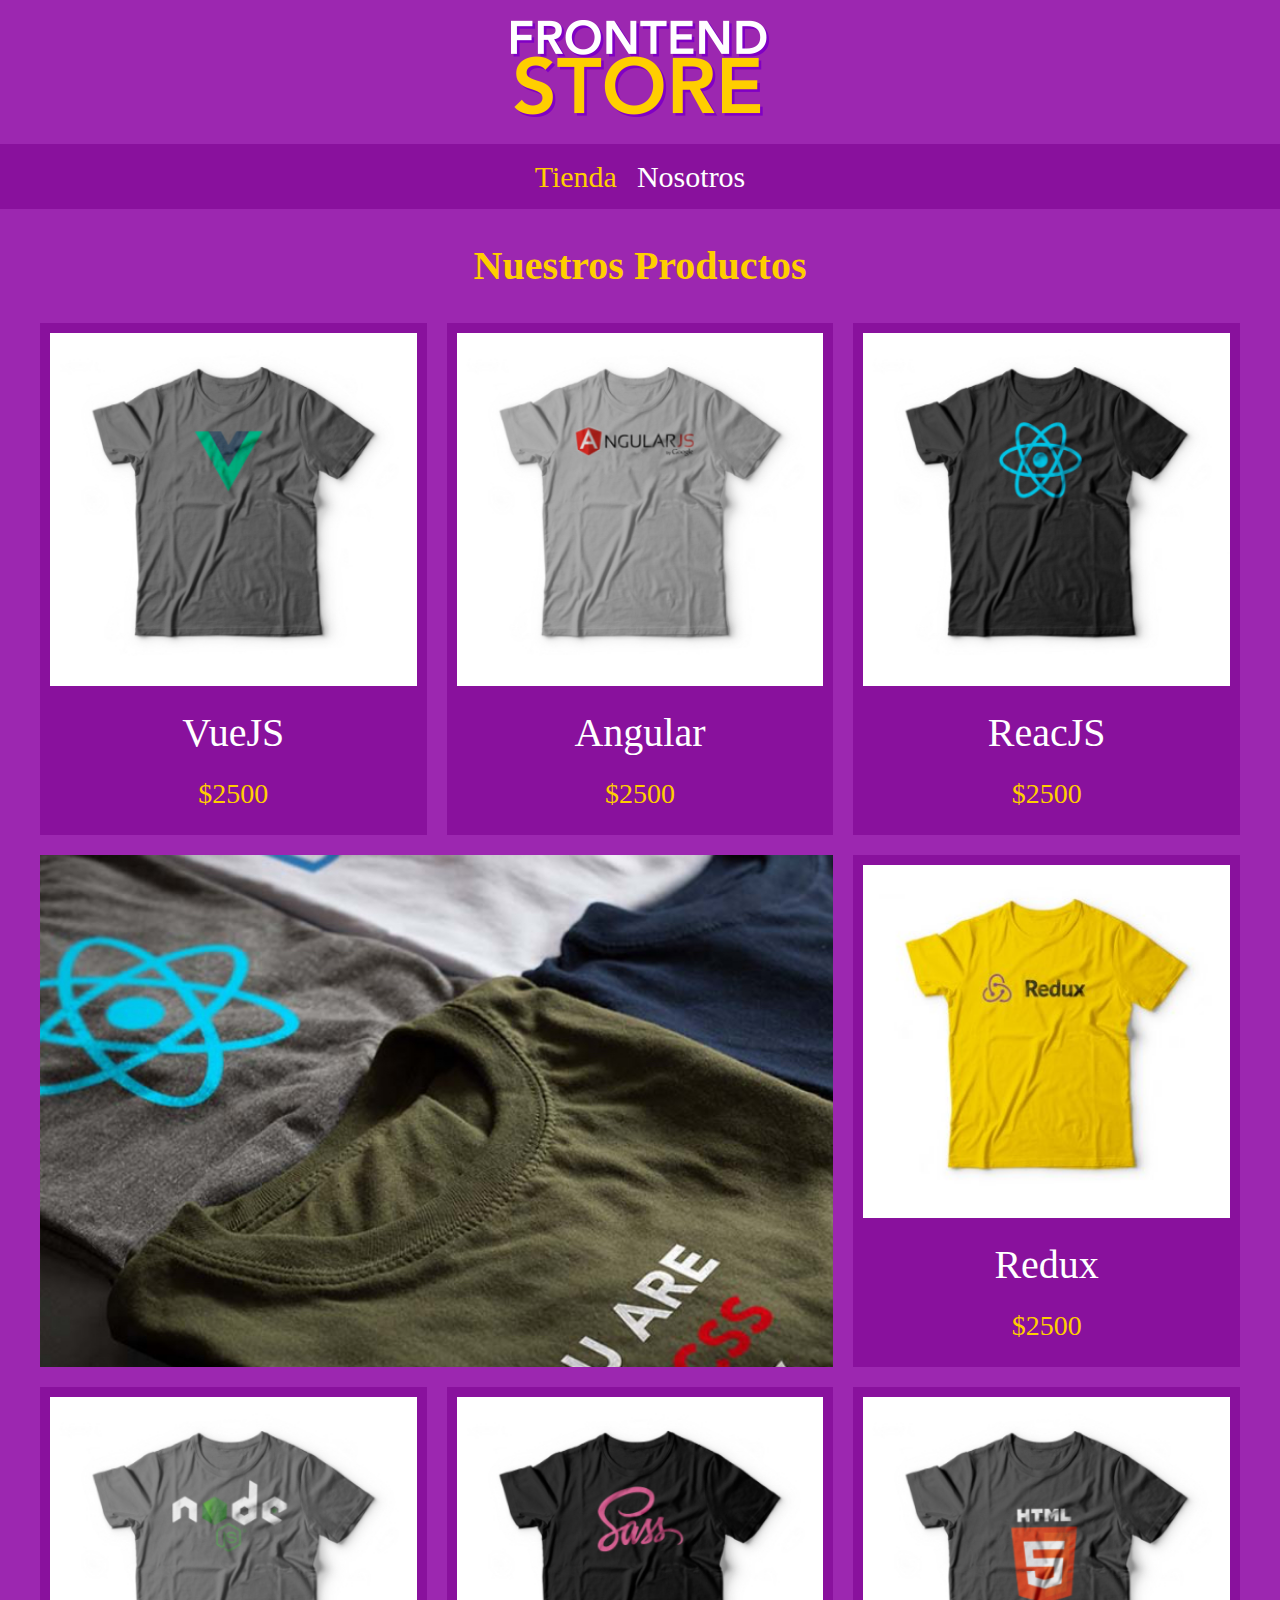
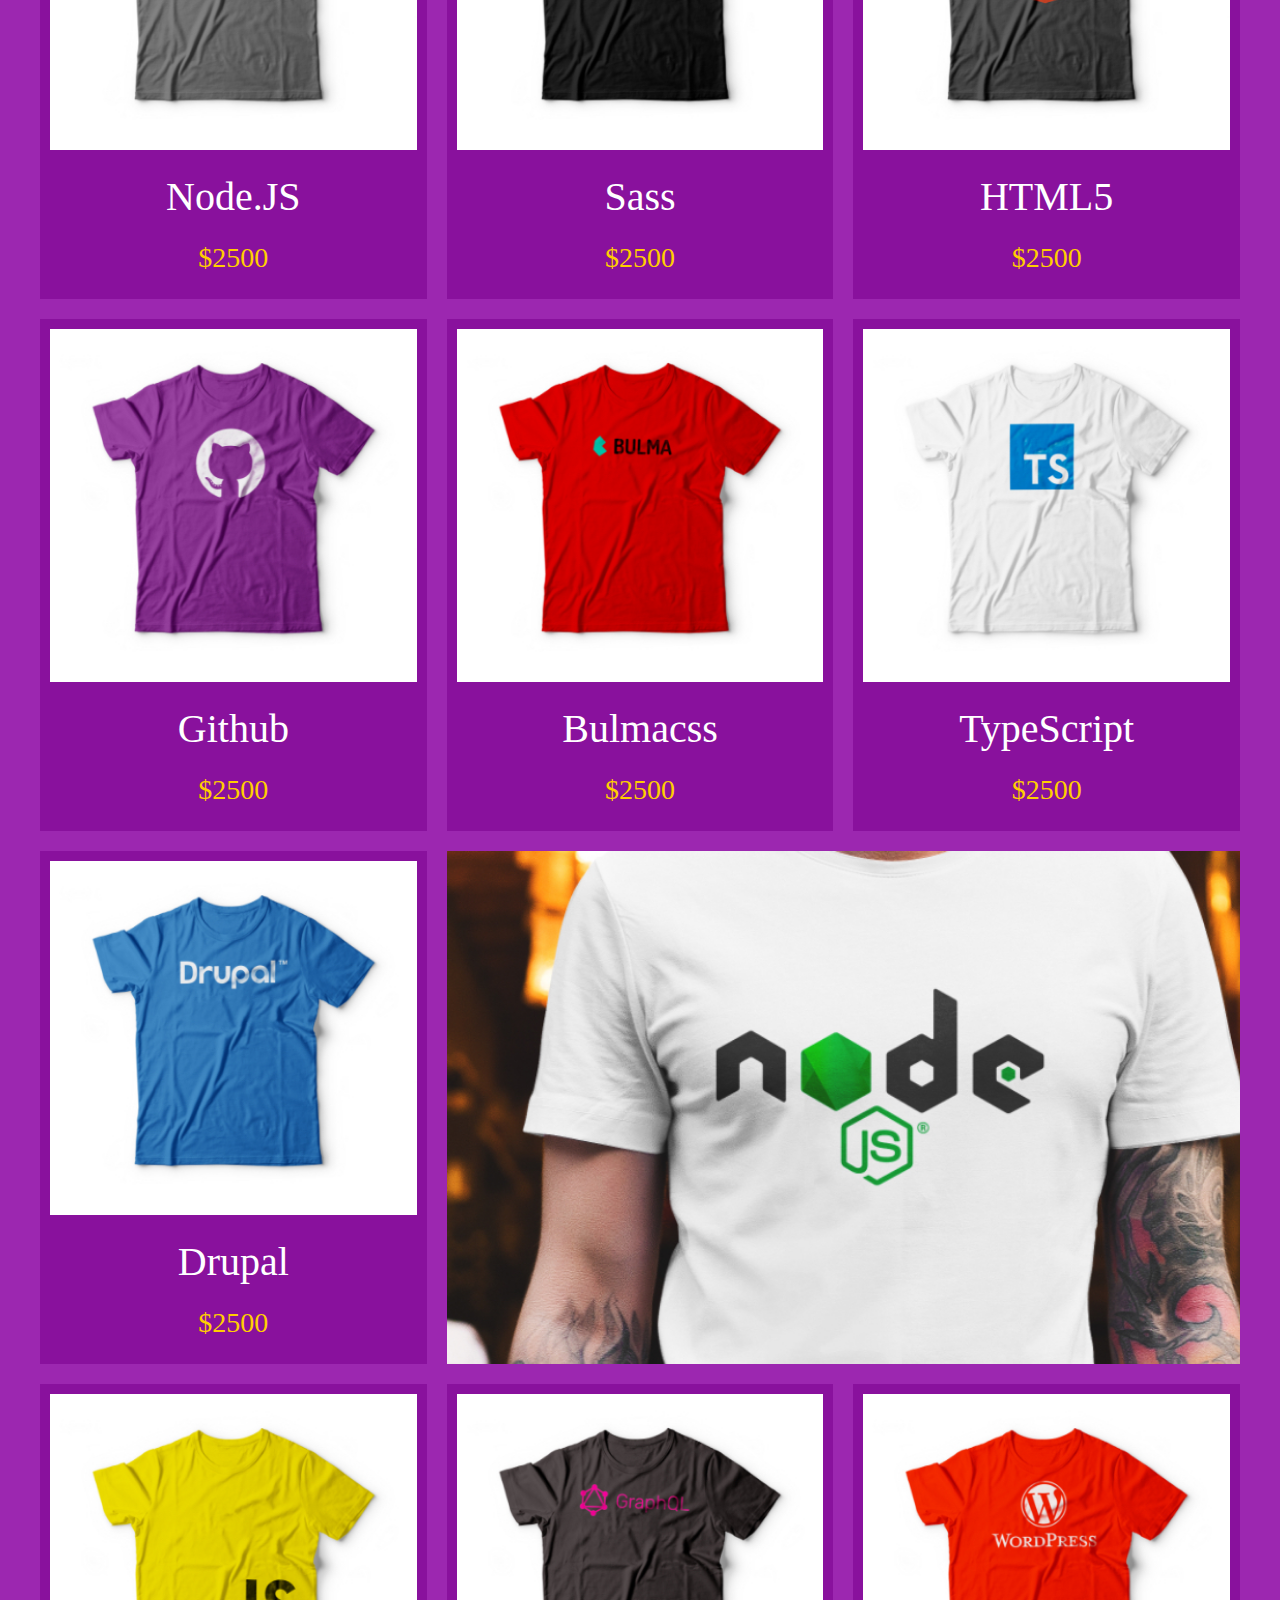
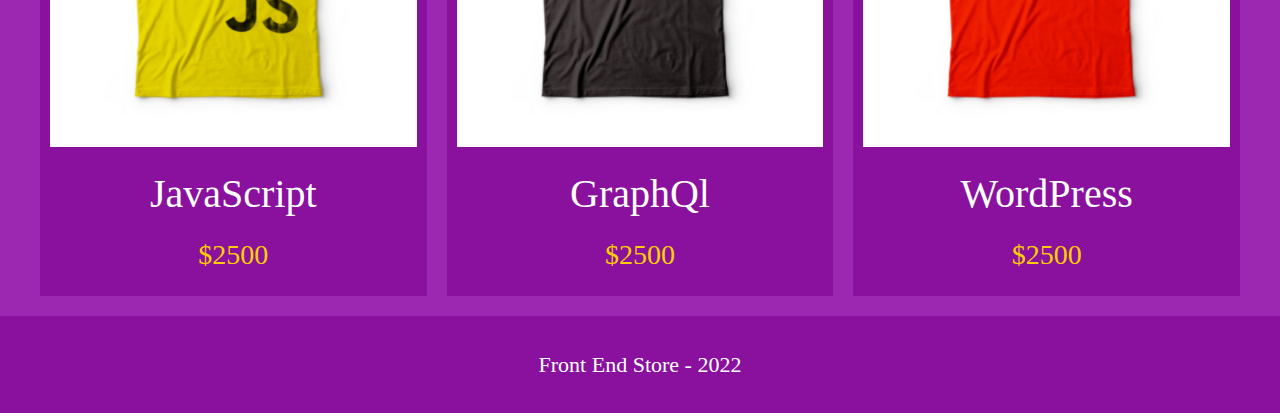
<file: index.html>
<!DOCTYPE html>
<html lang="en">
<head>
    <meta charset="UTF-8">
    <meta http-equiv="X-UA-Compatible" content="IE=edge">
    <meta name="viewport" content="width=device-width, initial-scale=1.0">
    <title>FrontEnd Store</title>
    <link rel="stylesheet" href="css/normalize.css">
    <link href="https://fonts.googleapis.com/css2?family=Staatliches&display=swap" rel="stylesheet">
    <link rel="stylesheet" href="css/style.css">
</head>
<body>
    <header class="header">
        <a href="index.html">
            <img class="header__logo" src="img/logo.png" alt="logotipo">
        </a>
    </header>

    <nav class="navegacion">
        <a class="navegacion__enlace navegacion__enlace--activo" href="index.html">Tienda</a>
        <a class="navegacion__enlace" href="Nosotros.html">Nosotros</a>
    </nav>

    <main class="contenedor">
        <h1>Nuestros Productos</h1>
        <div class="grid">
            <div class="producto">
                <a href="Producto.html">
                    <img class="producto__imagen"  src="img/1.jpg" alt="Imagen Camisa">
                    <div class="producto__informacion">
                        <p class="producto__nombre">VueJS</p>
                        <p class="producto__precio">$2500</p>
                    </div>
                </a>
            </div> <!--.producto-->
            <div class="producto">
                <a href="Producto.html">
                    <img class="producto__imagen"  src="img/2.jpg" alt="Imagen Camisa">
                    <div class="producto__informacion">
                        <p class="producto__nombre">Angular</p>
                        <p class="producto__precio">$2500</p>
                    </div>
                </a>
            </div> <!--.producto-->
            <div class="producto">
                <a href="Producto.html">
                    <img class="producto__imagen"  src="img/3.jpg" alt="Imagen Camisa">
                    <div class="producto__informacion">
                        <p class="producto__nombre">ReacJS</p>
                        <p class="producto__precio">$2500</p>
                    </div>
                </a>
            </div> <!--.producto-->
            <div class="producto">
                <a href="Producto.html">
                    <img class="producto__imagen"  src="img/4.jpg" alt="Imagen Camisa">
                    <div class="producto__informacion">
                        <p class="producto__nombre">Redux</p>
                        <p class="producto__precio">$2500</p>
                    </div>
                </a>
            </div> <!--.producto-->
            <div class="producto">
                <a href="Producto.html">
                    <img class="producto__imagen"  src="img/5.jpg" alt="Imagen Camisa">
                    <div class="producto__informacion">
                        <p class="producto__nombre">Node.JS</p>
                        <p class="producto__precio">$2500</p>
                    </div>
                </a>
            </div> <!--.producto-->
            <div class="producto">
                <a href="Producto.html">
                    <img class="producto__imagen"  src="img/6.jpg" alt="Imagen Camisa">
                    <div class="producto__informacion">
                        <p class="producto__nombre">Sass</p>
                        <p class="producto__precio">$2500</p>
                    </div>
                </a>
            </div> <!--.producto-->
            <div class="producto">
                <a href="Producto.html">
                    <img class="producto__imagen"  src="img/7.jpg" alt="Imagen Camisa">
                    <div class="producto__informacion">
                        <p class="producto__nombre">HTML5</p>
                        <p class="producto__precio">$2500</p>
                    </div>
                </a>
            </div> <!--.producto-->
            <div class="producto">
                <a href="Producto.html">
                    <img class="producto__imagen"  src="img/8.jpg" alt="Imagen Camisa">
                    <div class="producto__informacion">
                        <p class="producto__nombre">Github</p>
                        <p class="producto__precio">$2500</p>
                    </div>
                </a>
            </div> <!--.producto-->
            <div class="producto">
                <a href="Producto.html">
                    <img class="producto__imagen"  src="img/9.jpg" alt="Imagen Camisa">
                    <div class="producto__informacion">
                        <p class="producto__nombre">Bulmacss</p>
                        <p class="producto__precio">$2500</p>
                    </div>
                </a>
            </div> <!--.producto-->
            <div class="producto">
                <a href="Producto.html">
                    <img class="producto__imagen"  src="img/10.jpg" alt="Imagen Camisa">
                    <div class="producto__informacion">
                        <p class="producto__nombre">TypeScript</p>
                        <p class="producto__precio">$2500</p>
                    </div>
                </a>
            </div> <!--.producto-->
            <div class="producto">
                <a href="Producto.html">
                    <img class="producto__imagen"  src="img/11.jpg" alt="Imagen Camisa">
                    <div class="producto__informacion">
                        <p class="producto__nombre">Drupal</p>
                        <p class="producto__precio">$2500</p>
                    </div>
                </a>
            </div> <!--.producto-->
            <div class="producto">
                <a href="Producto.html">
                    <img class="producto__imagen"  src="img/12.jpg" alt="Imagen Camisa">
                    <div class="producto__informacion">
                        <p class="producto__nombre">JavaScript</p>
                        <p class="producto__precio">$2500</p>
                    </div>
                </a>
            </div> <!--.producto-->
            <div class="producto">
                <a href="Producto.html">
                    <img class="producto__imagen"  src="img/13.jpg" alt="Imagen Camisa">
                    <div class="producto__informacion">
                        <p class="producto__nombre">GraphQl</p>
                        <p class="producto__precio">$2500</p>
                    </div>
                </a>
            </div> <!--.producto-->
            <div class="producto">
                <a href="Producto.html">
                    <img class="producto__imagen"  src="img/14.jpg" alt="Imagen Camisa">
                    <div class="producto__informacion">
                        <p class="producto__nombre">WordPress</p>
                        <p class="producto__precio">$2500</p>
                    </div>
                </a>
            </div> <!--.producto-->
            <div class="grafico grafico--camisas"></div>
            <div class="grafico grafico--node"></div>

        </div>
    </main>

    <footer class="footer">
        <p class="footer__texto">Front End Store - 2022</p>
    </footer>
</body>
</html>
</file>
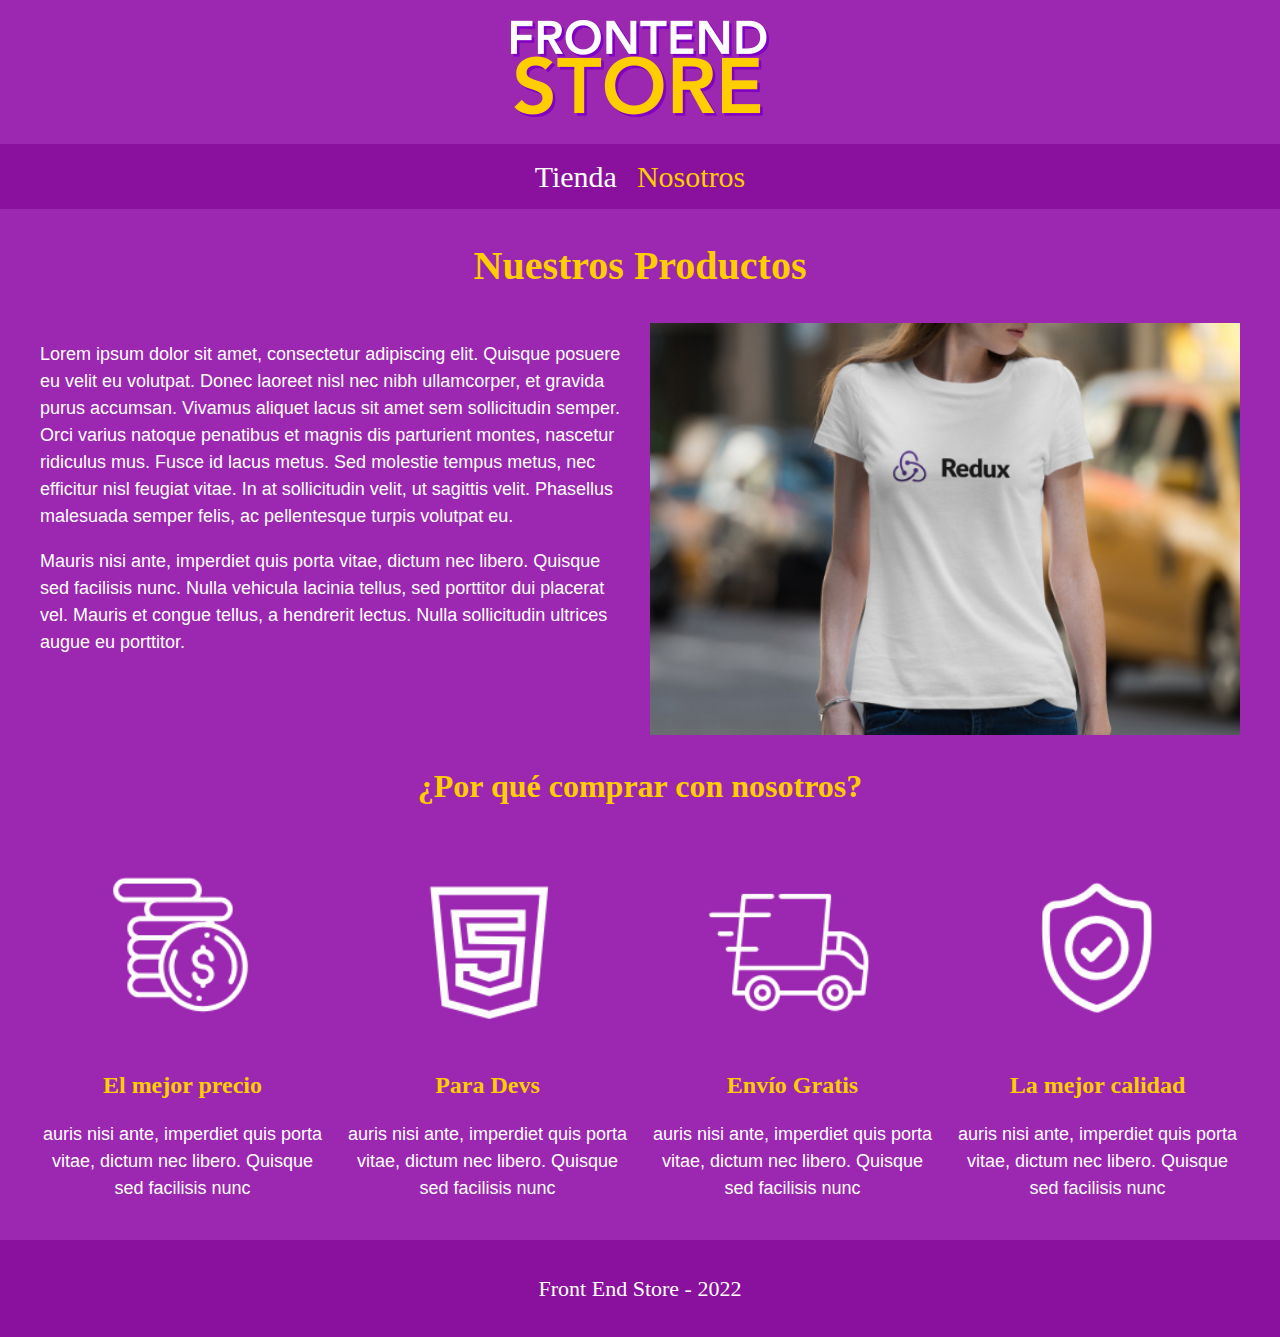
<file: Nosotros.html>
<!DOCTYPE html>
<html lang="en">
<head>
    <meta charset="UTF-8">
    <meta http-equiv="X-UA-Compatible" content="IE=edge">
    <meta name="viewport" content="width=device-width, initial-scale=1.0">
    <title>FrontEnd Store</title>
    <link rel="stylesheet" href="css/normalize.css">
    <link href="https://fonts.googleapis.com/css2?family=Staatliches&display=swap" rel="stylesheet">
    <link rel="stylesheet" href="css/style.css">
</head>
<body>
    <header class="header">
        <a href="index.html">
            <img class="header__logo" src="img/logo.png" alt="logotipo">
        </a>
    </header>

    <nav class="navegacion">
        <a class="navegacion__enlace " href="index.html">Tienda</a>
        <a class="navegacion__enlace navegacion__enlace--activo" href="Nosotros.html">Nosotros</a>
    </nav>

    <main class="contenedor">
        <h1>Nuestros Productos</h1>
        <div class="nosotros">
            <div class="nosotros__contenido">
                <p>
                    Lorem ipsum dolor sit amet, consectetur adipiscing elit. Quisque posuere eu velit eu volutpat. Donec laoreet nisl nec nibh ullamcorper, et gravida purus accumsan. Vivamus aliquet lacus sit amet sem sollicitudin semper. Orci varius natoque penatibus et magnis dis 
                    parturient montes, nascetur ridiculus mus. Fusce id lacus metus. Sed molestie tempus metus, nec efficitur nisl feugiat vitae. 
                    In at sollicitudin velit, ut sagittis velit. Phasellus malesuada semper felis, ac pellentesque turpis volutpat eu.
                </p>

                <p>
                    Mauris nisi ante, imperdiet quis porta vitae, dictum nec libero. Quisque sed facilisis nunc. Nulla vehicula lacinia tellus, 
                    sed porttitor dui placerat vel. Mauris et congue tellus, a hendrerit lectus. Nulla sollicitudin ultrices augue eu porttitor.
                </p>

            </div>
            <img class="nosotros__imagen" src="img/nosotros.jpg" alt="imagen nosotros">
        </div>
    </main>

    <section class="contenedor comprar"> 
        <h2 class="comprar__titulo">¿Por qué comprar con nosotros?</h2>

        <div class="bloques">

            <div class="bloque">
                <img class = "bloque__imagen" src="img/icono_1.png" alt="Por que comprar">
                <h3 class="Bloque__titulo">El mejor precio</h3>
                <p>auris nisi ante, imperdiet quis porta vitae, dictum nec libero. Quisque sed facilisis nunc</p>
            </div><!--.Bloque-->

            <div class="bloque">
                <img  class = "bloque__imagen"src="img/icono_2.png" alt="Por que comprar">
                <h3 class="Bloque__titulo">Para Devs</h3>
                <p>auris nisi ante, imperdiet quis porta vitae, dictum nec libero. Quisque sed facilisis nunc</p>
            </div><!--.Bloque-->

            <div class="bloque">
                <img class = "bloque__imagen" src="img/icono_3.png" alt="Por que comprar">
                <h3 class="Bloque__titulo">Envío Gratis</h3>
                <p>auris nisi ante, imperdiet quis porta vitae, dictum nec libero. Quisque sed facilisis nunc</p>
            </div><!--.Bloque-->

            <div class="bloque">
                <img  class = "bloque__imagen"src="img/icono_4.png" alt="Por que comprar">
                <h3 class="Bloque__titulo">La mejor calidad</h3>
                <p>auris nisi ante, imperdiet quis porta vitae, dictum nec libero. Quisque sed facilisis nunc</p>
            </div><!--.Bloque-->

        </div> <!--.Bloques-->

    </section>

    <footer class="footer">
        <p class="footer__texto">Front End Store - 2022</p>
    </footer>
</body>
</html>
</file>
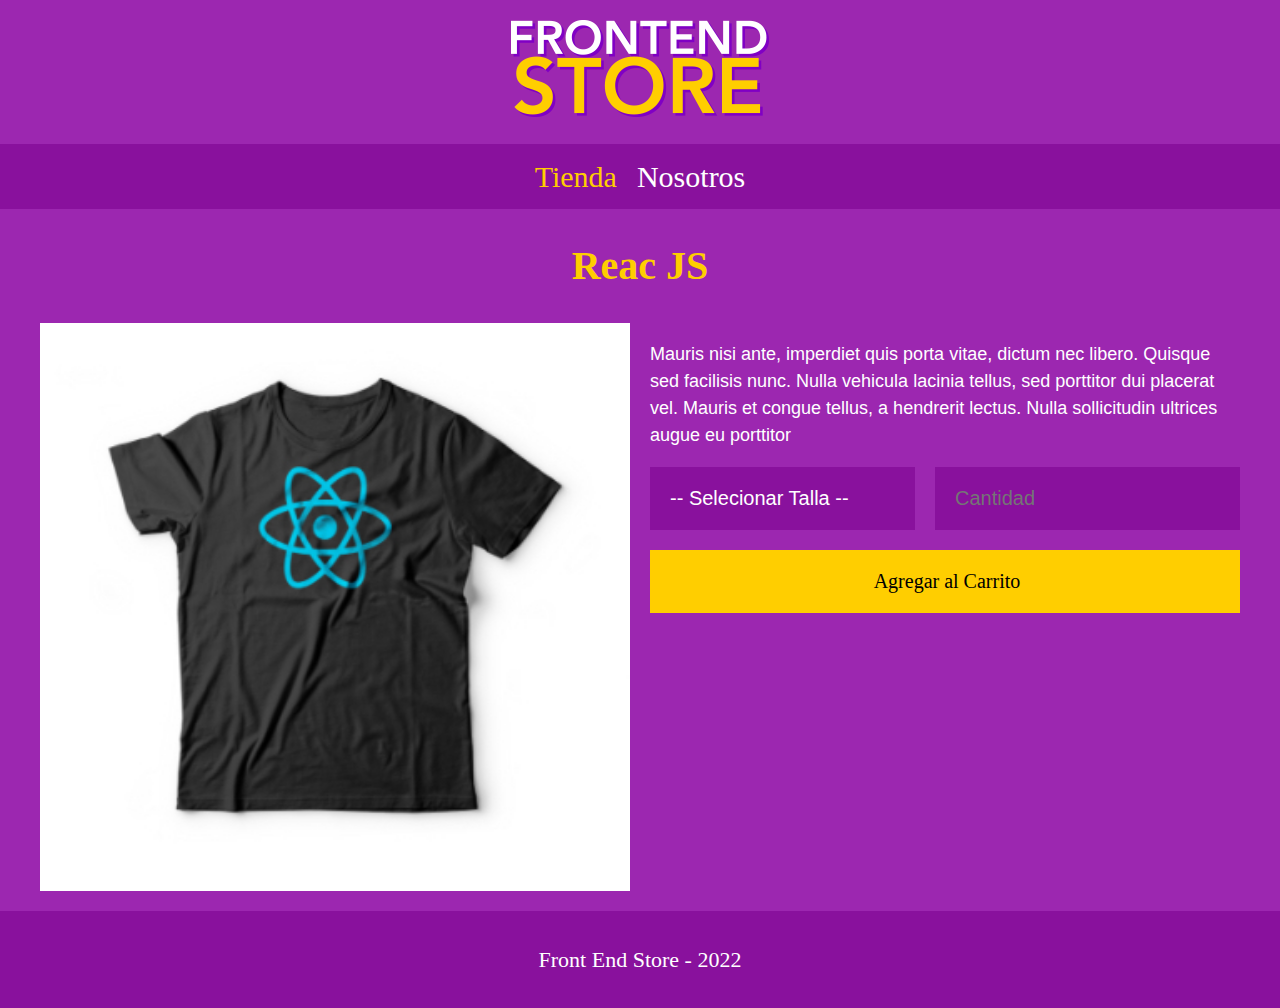
<file: Producto.html>
<!DOCTYPE html>
<html lang="en">
<head>
    <meta charset="UTF-8">
    <meta http-equiv="X-UA-Compatible" content="IE=edge">
    <meta name="viewport" content="width=device-width, initial-scale=1.0">
    <title>FrontEnd Store</title>
    <link rel="stylesheet" href="css/normalize.css">
    <link href="https://fonts.googleapis.com/css2?family=Staatliches&display=swap" rel="stylesheet">
    <link rel="stylesheet" href="css/style.css">
</head>
<body>
    <header class="header">
        <a href="index.html">
            <img class="header__logo" src="img/logo.png" alt="logotipo">
        </a>
    </header>

    <nav class="navegacion">
        <a class="navegacion__enlace navegacion__enlace--activo" href="index.html">Tienda</a>
        <a class="navegacion__enlace" href="Nosotros.html">Nosotros</a>
    </nav>

    <main class="contenedor">
        <h1>Reac JS</h1>
        <div class="camisa">
            <img class="camisa__imagen" src="img/3.jpg" alt="imagen del producto">

            <div class="camisa__contenido">
                <p> Mauris nisi ante, imperdiet quis porta vitae, dictum nec libero. Quisque sed facilisis nunc. Nulla vehicula lacinia tellus, 
                    sed porttitor dui placerat vel. Mauris et congue tellus, a hendrerit lectus. Nulla sollicitudin ultrices augue eu porttitor </p>
                
                <form class="formulario">
                    <select class="formulario__campo">
                        <option disabled selected>-- Selecionar Talla --</option>
                        <option>Chica</option>
                        <option>Mediana</option>
                        <option>Grande</option>
                    </select>

                    <input class="formulario__campo" type="number" placeholder="Cantidad" min="1"> 
                    <input class="formulario__submit" type="submit" value=" Agregar al Carrito">
                </form>    
                  
            </div>

        </div>

    </main>

    <footer class="footer">
        <p class="footer__texto">Front End Store - 2022</p>
    </footer>
</body>
</html>
</file>
<file: css/style.css>
:root {
    --primario: #9c27b0;
    --primarioOscuro: #89119d;
    --secundario: #ffce00;
    --segundarioOscuro:rgb(233,287,2);
    --blanco: #fff;
    --negro: #000
    --fuenteprincipal:"Staatliches", sans-serif;
}

html {
    box-sizing: border-box;
    font-size: 62.5%;
}

  *, *:before, *:after {
    box-sizing: inherit;
}

  /**Globales**/

body{
    background-color: var(--primario);
    font-size: 1.6rem;
    line-height:1.5;
}

p{
    font-size: 1.8rem;
    font-family: Arial, Helvetica, sans-serif;
    color: var(--blanco);
}

a {
    text-decoration: none;
}

img{
    width: 100%;
}

.contenedor{
    max-width: 120rem;
    margin: 0 auto;
}

h1,h2,h3 {
    text-align: center;
    color: var(--secundario);
    font-family: var(--fuenteprincipal);
}

h1{ font-size: 4rem;}

h2{ font-size: 3.2rem;}

h3{ font-size: 2.4rem;}

/**header**/

.header{
    display: flex;
    justify-content: center;
}

.header__logo{
    margin: 2rem 0;
}

/**Footer**/

.footer{
    background-color: var(--primarioOscuro);
    padding:  1rem 0;
    margin-top: 2rem;
    
}
.footer__texto{
    font-family: var(--fuenteprincipal);
    text-align: center;
    font-size: 2.2rem;

}
/**Navegacion**/

.navegacion{
    background-color: var(--primarioOscuro);
    padding: 1rem 0;
    display: flex;
    justify-content: center;
    gap: 2rem;

}

.navegacion__enlace{
    font-family: var(--fuenteprincipal);
    color: var(--blanco);
    font-size: 3rem;

}

.navegacion__enlace--activo,
.navegacion__enlace:hover{
    color: var(--secundario);
}

/**Grid**/

.grid{
    display: grid;
    grid-template-columns: repeat(2, 1fr);
    gap: 2rem;
}

@media (min-width: 768px) {
    .grid{
        grid-template-columns: repeat(3, 1fr);
    }

}

/**Productos**/

.producto{
    background-color: var(--primarioOscuro);
    padding: 1rem;

}



.producto__nombre{
    font-size: 4rem;

}

.producto__precio{
    font-size: 2.8rem;
    color: var(--secundario);

}

.producto__nombre,
.producto__precio{
    font-family: var(--fuenteprincipal);
    margin: 1rem 0;
    text-align: center;
}

/**Grafico**/

.grafico{
    min-height: 30rem;
    background-repeat: no-repeat;
    background-size: cover;
    grid-column: 1/3;

}

.grafico--camisas{
    grid-row: 2/3;
    background-image: url(../img/grafico1.jpg);
}

.grafico--node{
    background-image: url(../img/grafico2.jpg);
    grid-row: 8/9;
}

@media (min-width: 768px) {
    .grafico--node{
        grid-row: 5/6;
        grid-column: 2/4;
    
    }
     
}

/**Nosotros**/

.nosotros{
    display: grid;
    grid-template-rows: repeat(2, auto);

}
@media (min-width: 768px ) {
    .nosotros{
        display: grid;
        grid-template-columns: repeat(2, 1fr);
        column-gap: 2rem;
    
    }
     
}


.nosotros__imagen{
    grid-row: 1/2;
}

@media (min-width: 768px) {
    .nosotros__imagen{
        grid-column: 2/3;
    }
     
}

/**Bloques**/

.bloques {
    display: grid;
    grid-template-columns: repeat(2, 1fr);
    gap: 2rem;
}

@media (min-width: 768px) {
    .bloques{
        grid-template-columns: repeat(4, 1fr);
    }
     
}
.bloque{
    text-align: center;
}

.Bloque__titulo{
    margin: 0;
}

/**Pagina del producto**/
@media (min-width: 768px) {

    .camisa{
        display: grid;
        grid-template-columns: repeat(2, 1fr);
        column-gap: 2rem;
    }
     
}

.formulario{
    display: grid;
    grid-template-columns: repeat(2, 1fr);
    gap: 2rem;

}

.formulario__campo{
    border: 1rem solid var(--primarioOscuro);
    background-color: var(--primarioOscuro);
    color: var(--blanco);
    font-size: 2rem;
    font-family: Arial, Helvetica, sans-serif;
    padding: 1rem;
    appearance: none;

}

.formulario__submit{
    background-color: var(--secundario);
    border: none;
    font-size: 2rem;
    font-family: var(--fuenteprincipal);
    padding: 2rem;
    transition: background-color .3s ease;
    grid-column: 1/3;

}

.formulario__submit:hover{
    cursor: pointer;
    background-color: var(--segundarioOscuro);
}
</file>
